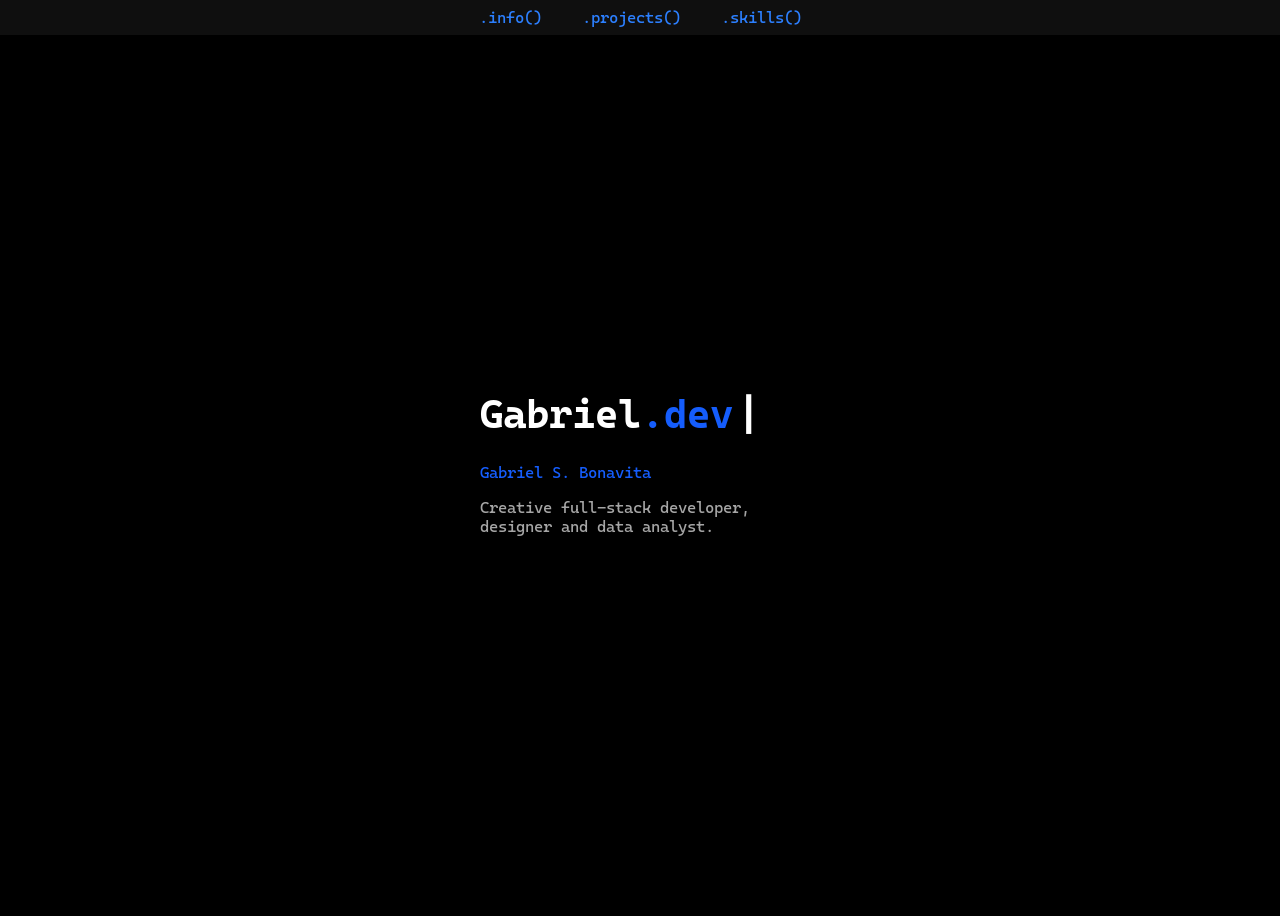
<file: index.html>
<!DOCTYPE html>
<html lang="pt-br">
<head>
    <meta charset="UTF-8">
    <meta name="viewport" content="width=device-width, initial-scale=1.0">
    <title>gabriel.info()</title>
    <link rel="stylesheet" href="source/styles/global_style.css">
    <link rel="stylesheet" href="source/styles/index_style.css">
    <link href="https://fonts.googleapis.com/icon?family=Material+Icons" rel="stylesheet">
</head>
<body>
    <header>
        <button id="header-menu"><i class="material-icons">menu</i></button>
        <nav class="nav">
            <a href="" class="header-nav" id="header-nav-border">.info()</a>
            <a href="source/pages/projects.html" class="header-nav">.projects()</a>
            <a href="source/pages/skills.html" class="header-nav">.skills()</a>
        </nav>
    </header>
    <div id="conteiner">
        <h1 id="user-title">
            <span class="white" id="part1"></span>
            <span class="blue" id="part2"></span>
            <span class="cursor">|</span>
        </h1>

        <p id="user-name" class="blue">Gabriel S. Bonavita</p>
        <p id="user-description">Creative full-stack developer, designer and data analyst.</p>
    </div>
    <script type="module" src="source/js/main.js"></script>
    <script src="source/js/hamburgerMenu.js"></script>
</body>
</html>
</file>
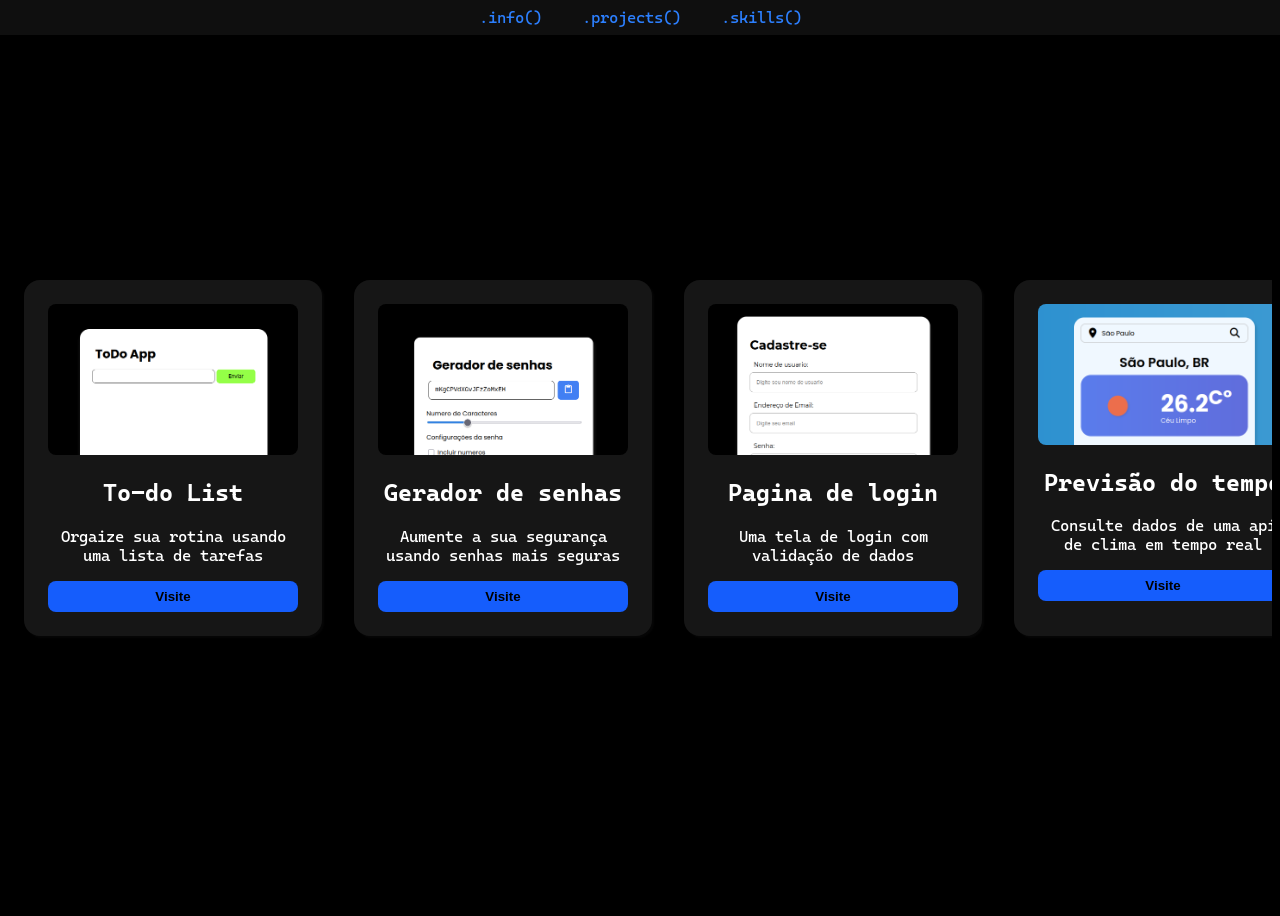
<file: source/pages/projects.html>
<!DOCTYPE html>
<html lang="en">
<head>
    <meta charset="UTF-8">
    <meta name="viewport" content="width=device-width, initial-scale=1.0">
    <title>gabriel.projects()</title>
    <link rel="stylesheet" href="../styles/global_style.css">
    <link rel="stylesheet" href="../styles/card_style.css">
    <link href="https://fonts.googleapis.com/icon?family=Material+Icons" rel="stylesheet">
</head>
<body>
    <header>
        <button id="header-menu"><i class="material-icons">menu</i></button>
        <nav class="nav">
            <a href="../../index.html" class="header-nav" id="header-nav-border">.info()</a>
            <a href="" class="header-nav">.projects()</a>
            <a href="skills.html" class="header-nav">.skills()</a>
        </nav>
    </header>
    <div id="card-box">
        <div class='project-card'>
            <img src="../../assets/tda-image.png" alt="preview do app de tarefas">
            <h2>To-do List</h2>
            <p>Orgaize sua rotina usando uma lista de tarefas</p>
            <a href="https://gabicjo.github.io/todo-list/" target="_blank"><button type="button" class="visite-button">Visite</button></a>
        </div>
        <div class="project-card">
            <img src="../../assets/pg-image.png" alt="preview do app de gerar senhas">
            <h2>Gerador de senhas</h2>
            <p>Aumente a sua segurança usando senhas mais seguras</p>
            <a href="https://gabicjo.github.io/password-generator/" target="_blank"><button type="button" class="visite-button">Visite</button></a>
        </div>
        <div class="project-card">
            <img src="../../assets/lg-image.png" alt="prewiew do app de login">
            <h2>Pagina de login</h2>
            <p>Uma tela de login com validação de dados</p>
            <a href="https://gabicjo.github.io/login-page/" target="_blank"><button type="button" class="visite-button">Visite</button></a>
        </div>
        <div class="project-card">
            <img src="../../assets/pt-image.png" alt="prewiew do app de login">
            <h2>Previsão do tempo</h2>
            <p>Consulte dados de uma api de clima em tempo real</p>
            <a href="https://gabicjo.github.io/weather-site/" target="_blank"><button type="button" class="visite-button">Visite</button></a>
        </div>
    </div>
    <script src="../js/hamburgerMenu.js"></script>
</body>
</html>
</file>
<file: source/styles/global_style.css>
@import url('https://fonts.googleapis.com/css2?family=Cascadia+Code:ital,wght@0,200..700;1,200..700&display=swap');

body {
    min-height: 100dvh;
    background-color: black;
    color: white;
    font-family: "Cascadia Code";
    display: flex;
    flex-direction: column;
    align-items: center;
    justify-content: center;
    text-align: center;
}

#header-menu {
    background-color: transparent;
    border: none;
    color: white;
    font-size: 32px;
    display: none;
}

header {
    position: fixed;
    top: 0;
    z-index: 100000;
    background-color: #0f0f0f;
    width: 100%;
    display: flex;
    justify-content: center;
}

#header-nav-border {
    margin: 0;
}

nav {
  display: flex;
  align-items: center;
  justify-content: center;
  padding: 8px;
}

.header-nav {
    color: oklch(62.3% 0.214 259.815) ;
    margin-left: 40px;
    text-decoration: none;
    width: 100%;
}

.white {
    color: white;
}

.blue {
    color: oklch(54.6% 0.245 262.881);
}

@media (max-width: 400px) {
    nav {
        display: none;
        text-align: start;
    }

    .exibir {
        display: block;
    }

    .header-nav {
        display: block;
        margin-bottom: 16px;
    }

    #header-nav-border {
        margin-bottom: 16px;
        margin-left: 40px;
    }

    #header-menu {
        display: block;
        margin-left: 1.2rem;
    }

    header {
        display: block;
    }
}
</file>
<file: source/styles/index_style.css>
h1 {
    display: flex;
    font-size: 40px;
}

#conteiner {
  text-align: start;
  width: 320px;
}

#user-description {
    color: #a5a5a5;
}

.cursor {
  margin-left: 4px;
  animation: blink 0.7s infinite;
}

/* animação do cursor */
@keyframes blink {
  0%, 50%, 100% {
    opacity: 1;
  }
  25%, 75% {
    opacity: 0;
  }
}
</file>
<file: source/styles/card_style.css>
@import url('https://fonts.googleapis.com/css2?family=Cascadia+Code:ital,wght@0,200..700;1,200..700&display=swap');

.project-card {
    background-color: #161616;
    padding: 24px;
    margin: 16px;
    border-radius: 16px;
    min-height: 250px;
    max-width: 250px;
    box-shadow: 2px 2px 2px rgba(59, 59, 59, 0.1);
    transition: 0.2s;
}

.project-card:hover {
    transform: scale(1.02);
}

#card-box {
    display: flex;
    overflow-y: auto;
    max-width: 100%;
}

img {
    min-width: 250px;
    max-width: 250px;
    border-radius: 8px;
}

.visite-button {
    background-color: oklch(54.6% 0.245 262.881);
    border: none;
    width: 100%;
    padding: 8px;
    border-radius: 8px;
    transition: 0.2s;
    font-weight: bold;
}
.visite-button:hover {
    background-color: oklch(62.3% 0.214 259.815);
    transform: scale(1.02);
}
</file>
